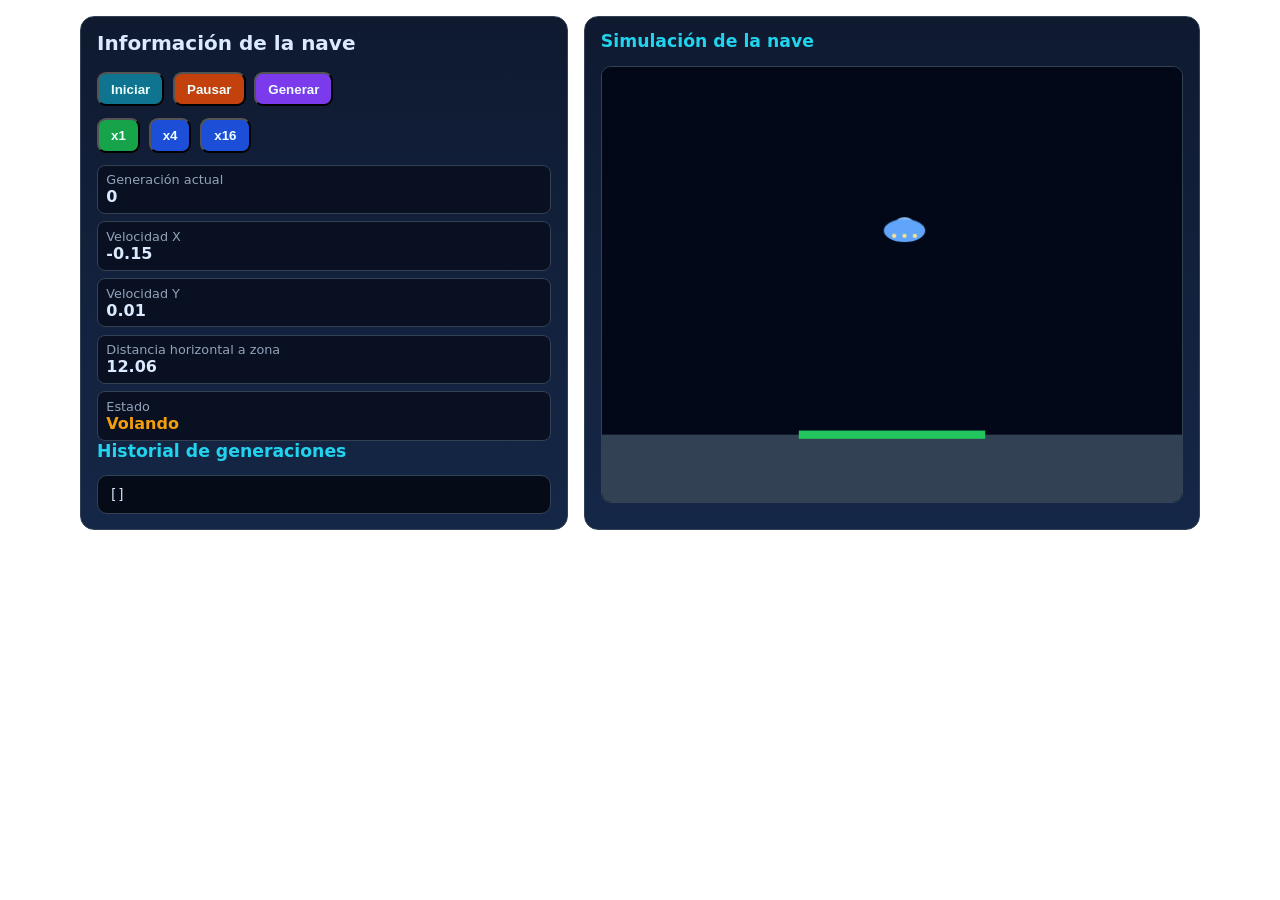
<file: Ejercicio de la nave/index.html>
<!doctype html>
<html lang="es">
<head>
  <meta charset="UTF-8" />
  <meta name="viewport" content="width=device-width, initial-scale=1.0" />
  <title>Aterrizaje por generaciones</title>
  <link rel="stylesheet" href="styles.css" />
</head>
<body>
  <main class="app">
    <section class="panel panel-left">
      <h1>Información de la nave</h1>
      <p class="muted">
      </p>

      <div class="button-group">
        <button id="startBtn" type="button">Iniciar</button>
        <button id="pauseBtn" type="button">Pausar</button>
        <button id="newRunBtn" type="button">Generar</button>
      </div>
      <div class="button-group">
        <button id="speed1Btn" class="speed-btn active" type="button">x1</button>
        <button id="speed4Btn" class="speed-btn" type="button">x4</button>
        <button id="speed16Btn" class="speed-btn" type="button">x16</button>
      </div>

      <div id="stats" class="stats"></div>

      <h2>Historial de generaciones</h2>
      <pre id="history" class="code-block">[]</pre>
    </section>

    <section class="panel panel-right">
      <h2>Simulación de la nave</h2>
      <canvas id="world" width="560" height="420" aria-label="Simulación de aterrizaje"></canvas>
    </section>
  </main>

  <script src="script.js"></script>
</body>
</html>
</file>
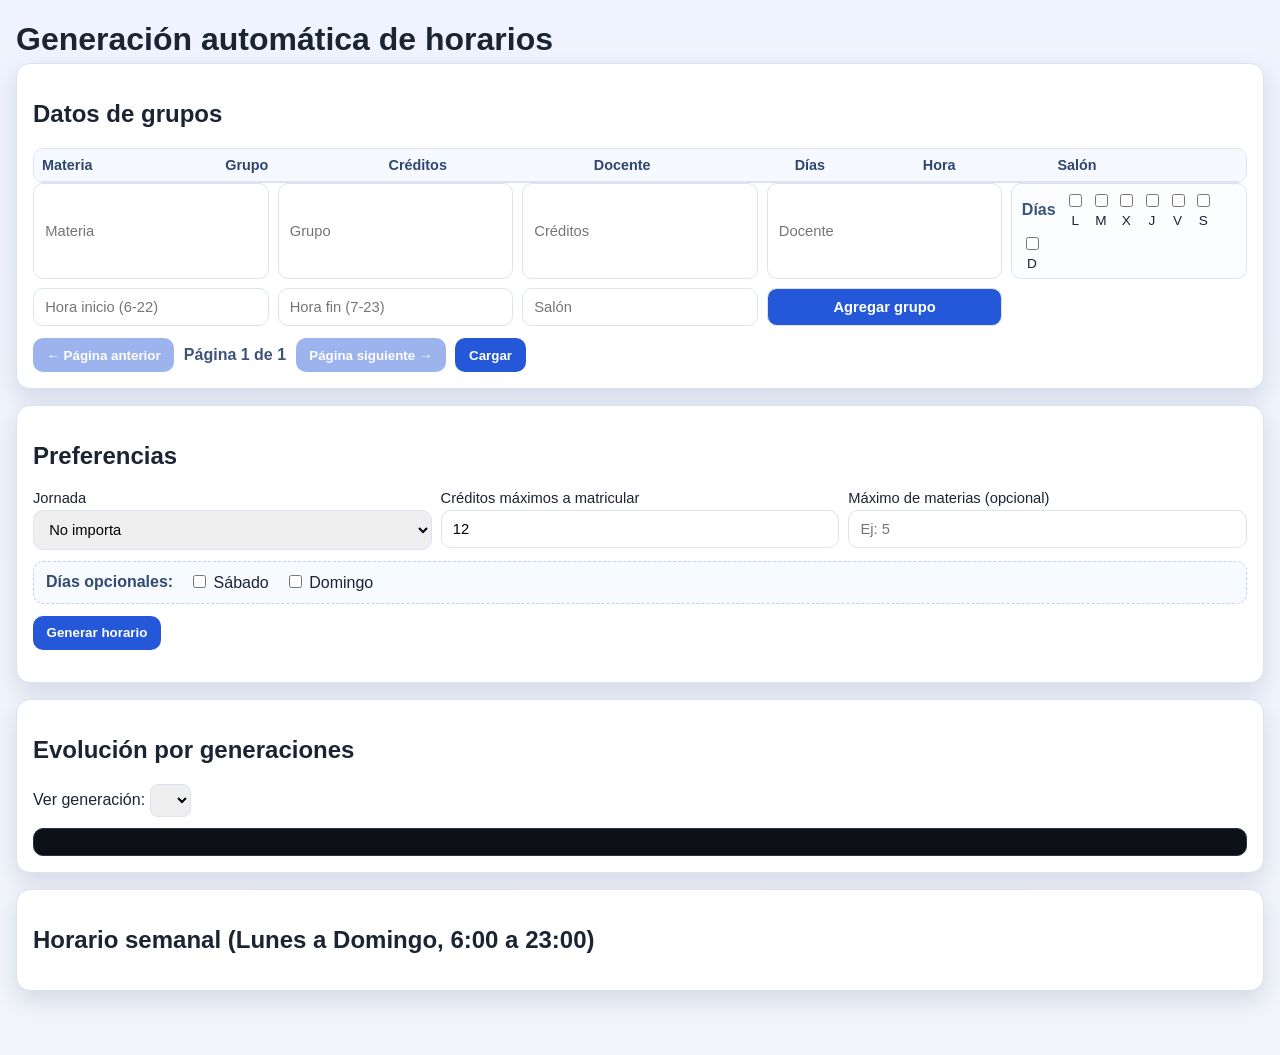
<file: Generacion de Horarios/index.html>
<!doctype html>
<html lang="es">
<head>
  <meta charset="UTF-8" />
  <meta name="viewport" content="width=device-width, initial-scale=1.0" />
  <title>Generador de Horarios con Algoritmo Genético</title>
  <link rel="stylesheet" href="styles.css" />
</head>
<body>
  <main class="container">
    <h1>Generación automática de horarios</h1>

    <section class="card">
      <h2>Datos de grupos</h2>
      <div class="table-wrap">
        <table id="groups-table">
          <thead>
            <tr>
              <th>Materia</th><th>Grupo</th><th>Créditos</th><th>Docente</th><th>Días</th><th>Hora</th><th>Salón</th><th></th>
            </tr>
          </thead>
          <tbody></tbody>
        </table>
      </div>

      <form id="group-form" class="form-grid">
        <input id="materia" placeholder="Materia" required />
        <input id="grupo" placeholder="Grupo" required />
        <input id="creditos" type="number" min="1" placeholder="Créditos" required />
        <input id="docente" placeholder="Docente" required />

        <div class="days-picker">
          <span>Días</span>
          <label><input type="checkbox" name="dias" value="Lunes" />L</label>
          <label><input type="checkbox" name="dias" value="Martes" />M</label>
          <label><input type="checkbox" name="dias" value="Miércoles" />X</label>
          <label><input type="checkbox" name="dias" value="Jueves" />J</label>
          <label><input type="checkbox" name="dias" value="Viernes" />V</label>
          <label><input type="checkbox" name="dias" value="Sábado" />S</label>
          <label><input type="checkbox" name="dias" value="Domingo" />D</label>
        </div>

        <input id="horaInicio" type="number" min="6" max="22" placeholder="Hora inicio (6-22)" required />
        <input id="horaFin" type="number" min="7" max="23" placeholder="Hora fin (7-23)" required />
        <input id="salon" placeholder="Salón" required />
        <button type="submit">Agregar grupo</button>
      </form>

      <div class="pagination-controls">
        <button id="prev-page" type="button">← Página anterior</button>
        <span id="page-info">Página 1</span>
        <button id="next-page" type="button">Página siguiente →</button>
        <button id="seed-demo" type="button">Cargar</button>
      </div>    
      
    </section>
    
<section class="card">
      <h2>Preferencias</h2>
      <div class="form-grid prefs-grid">
        <label>Jornada
          <select id="jornada">
            <option value="any">No importa</option>
            <option value="morning">Solo mañana (6-12)</option>
            <option value="afternoon">Solo tarde (14-22)</option>
          </select>
        </label>

        <label>Créditos máximos a matricular
          <input id="maxCredits" type="number" min="1" value="12" />
        </label>

        <label>Máximo de materias (opcional)
          <input id="maxSubjects" type="number" min="1" placeholder="Ej: 5" />
        </label>
      </div>

      <div class="checklist">
        <span>Días opcionales:</span>
        <label><input id="allowSaturday" type="checkbox" /> Sábado</label>
        <label><input id="allowSunday" type="checkbox" /> Domingo</label>
      </div>
      <div class="actions">
        <button id="run-ga" type="button">Generar horario</button>
      </div>
      <p id="status"></p>

    </section>
    <section class="card">
      <h2>Evolución por generaciones</h2>
      <div class="generation-tools">
        <label>Ver generación:
          <select id="generation-select"></select>
        </label>
      </div>
      <div id="generation-log" class="log-box"></div>
    </section>

    <section class="card">
      <h2>Horario semanal (Lunes a Domingo, 6:00 a 23:00)</h2>
      <div id="best-summary"></div>
      <div id="schedule"></div>

    </section>
  </main>

  <script src="app.js"></script>
</body>
</html>
</file>
<file: Ejercicio de la nave/styles.css>
:root {
  --bg: #070d19;
  --panel: #0f1a30;
  --panel-alt: #152747;
  --text: #dbeafe;
  --muted: #93a3ba;
  --accent: #22d3ee;
  --ok: #22c55e;
  --bad: #f43f5e;
  --warn: #f59e0b;
}

* { box-sizing: border-box; }

body {
  margin: 0;
  color: var(--text);
  font-family: Inter, system-ui, -apple-system, Segoe UI, Roboto, Arial, sans-serif;
}

.app {
  width: min(1120px, 95vw);
  margin: 1rem auto;
  display: grid;
  grid-template-columns: 0.95fr 1.2fr;
  gap: 1rem;
}

.panel {
  background: linear-gradient(180deg, var(--panel), var(--panel-alt));
  border: 1px solid #334155;
  border-radius: 14px;
  padding: 0.9rem 1rem;
}

.panel-left { min-height: 420px; }

h1, h2 { margin-top: 0; }
h1 { font-size: 1.25rem; }
h2 { color: var(--accent); font-size: 1.08rem; }

.button-group {
  display: flex;
  flex-wrap: wrap;
  gap: 0.55rem;
  margin: 0.75rem 0;
}

button {
  background: #0e7490;
  color: #ecfeff;
  border-radius: 9px;
  padding: 0.48rem 0.75rem;
  font-weight: 700;
  cursor: pointer;
}

button:hover { filter: brightness(1.08); }
#pauseBtn { background: #c2410c; }
#newRunBtn { background: #7c3aed; }
.speed-btn { background: #1d4ed8; }
.speed-btn.active { background: #16a34a; }

.stats {
  display: grid;
  grid-template-columns: 1fr;
  gap: 0.45rem;
}

.stat {
  background: #081021;
  border: 1px solid #334155;
  border-radius: 8px;
  padding: 0.42rem 0.52rem;
}

.label {
  display: block;
  font-size: 0.8rem;
  color: var(--muted);
}

.value { font-weight: 700; }
.ok { color: var(--ok); }
.bad { color: var(--bad); }
.warn { color: var(--warn); }

canvas {
  width: 100%;
  height: auto;
  border: 1px solid #334155;
  border-radius: 10px;
  background: #010612;
}

.code-block {
  margin: 0;
  background: #050b17;
  border: 1px solid #334155;
  border-radius: 10px;
  padding: 0.7rem;
  white-space: pre-wrap;
  max-height: 220px;
  overflow: auto;
  font-size: 0.84rem;
}

.muted { color: var(--muted); }

@media (max-width: 900px) {
  .app { grid-template-columns: 1fr; }
}
</file>
<file: Generacion de Horarios/styles.css>
:root {
  --bg: #f2f5fb;
  --card: #ffffff;
  --text: #1a2433;
  --primary: #2558d8;
  --primary-dark: #1a44ac;
  --border: #dbe3f1;
  --muted: #6a768a;
}

* { box-sizing: border-box; }
body {
  margin: 0;
  font-family: "Inter", "Segoe UI", Arial, sans-serif;
  background: linear-gradient(180deg, #eef3ff 0%, var(--bg) 100%);
  color: var(--text);
}

.container { max-width: 1320px; margin: 1rem auto; padding: 0 1rem 2rem; }
h1 { margin-bottom: .3rem; }
p { color: var(--muted); }

.card {
  background: var(--card);
  border-radius: 14px;
  padding: 1rem;
  margin-bottom: 1rem;
  border: 1px solid var(--border);
  box-shadow: 0 10px 24px #0a1f4420;
}

.form-grid { display: grid; grid-template-columns: repeat(5, minmax(130px, 1fr)); gap: .55rem; }
.prefs-grid { grid-template-columns: repeat(3, minmax(180px, 1fr)); margin-bottom: .7rem; }
.form-grid label { display: flex; flex-direction: column; gap: .25rem; font-size: .92rem; }
.form-grid input, .form-grid select, .form-grid button {
  padding: .62rem .7rem;
  border: 1px solid var(--border);
  border-radius: 10px;
  font-size: .92rem;
}
.form-grid input:focus, .form-grid select:focus {
  outline: 2px solid #8cadff;
  border-color: #8cadff;
}

.days-picker {
  display: flex;
  align-items: center;
  flex-wrap: wrap;
  gap: .35rem;
  border: 1px solid var(--border);
  border-radius: 10px;
  padding: .45rem .6rem;
  background: #fbfdff;
}
.days-picker span { font-weight: 600; color: #39537a; margin-right: .25rem; }
.days-picker label { display: flex; align-items: center; gap: .2rem; font-size: .85rem; }

.checklist {
  display: flex;
  align-items: center;
  gap: 1rem;
  flex-wrap: wrap;
  background: #f7faff;
  border: 1px dashed #bfd0f8;
  border-radius: 10px;
  padding: .65rem .75rem;
}
.checklist span { font-weight: 600; color: #334a72; }

.table-wrap { overflow-x: auto; margin-top: .8rem; border: 1px solid var(--border); border-radius: 10px; }
table { width: 100%; border-collapse: collapse; }
th, td { border-bottom: 1px solid var(--border); padding: .5rem; font-size: .9rem; text-align: left; }
th { background: #f6f9ff; color: #2f4670; }

.actions, .pagination-controls { display: flex; gap: .6rem; align-items: center; margin-top: .75rem; flex-wrap: wrap; }
#page-info { color: #3e5378; font-weight: 600; }
button {
  background: var(--primary);
  color: #fff;
  border: none;
  border-radius: 10px;
  cursor: pointer;
  padding: .6rem .85rem;
  font-weight: 600;
}
button:hover { background: var(--primary-dark); }
button:disabled { opacity: .45; cursor: not-allowed; }

#status { margin-top: .7rem; font-weight: 700; color: #24447f; }

.generation-tools { margin-bottom: .7rem; }
.generation-tools select {
  padding: .45rem .6rem;
  border-radius: 8px;
  border: 1px solid var(--border);
}

.log-box {
  white-space: pre-wrap;
  font-family: ui-monospace, SFMono-Regular, Menlo, Monaco, Consolas, "Liberation Mono", "Courier New", monospace;
  background: #0d1117;
  color: #d1e7ff;
  border-radius: 10px;
  border: 1px solid #283548;
  padding: .8rem;
  max-height: 320px;
  overflow: auto;
}

.summary-pill {
  display: inline-block;
  background: #e8f1ff;
  color: #234684;
  border: 1px solid #b9d1fb;
  padding: .3rem .6rem;
  border-radius: 999px;
}
#best-summary { margin-bottom: .6rem; }
#schedule { overflow: auto; }
.schedule-grid {
  display: grid;
  grid-template-columns: 90px repeat(7, minmax(145px, 1fr));
  border: 1px solid #d3dff3;
  border-radius: 10px;
  overflow: hidden;
}
.cell, .head {
  border: 1px solid #dbe4f4;
  min-height: 44px;
  padding: 4px;
  font-size: .8rem;
  background: #fff;
}
.head { background: #edf3ff; font-weight: 700; text-align: center; }
.hour { background: #f7f9ff; font-weight: 700; }
.class-block {
  background: #dcf7e4;
  border: 1px solid #b8e8c6;
  border-radius: 8px;
  padding: 4px;
  margin-bottom: 2px;
}
.conflict { background: #ffe0e0; border-color: #ffc1c1; }

@media (max-width: 1024px) {
  .form-grid { grid-template-columns: repeat(2, minmax(140px, 1fr)); }
  .prefs-grid { grid-template-columns: repeat(2, minmax(150px, 1fr)); }
}
</file>
